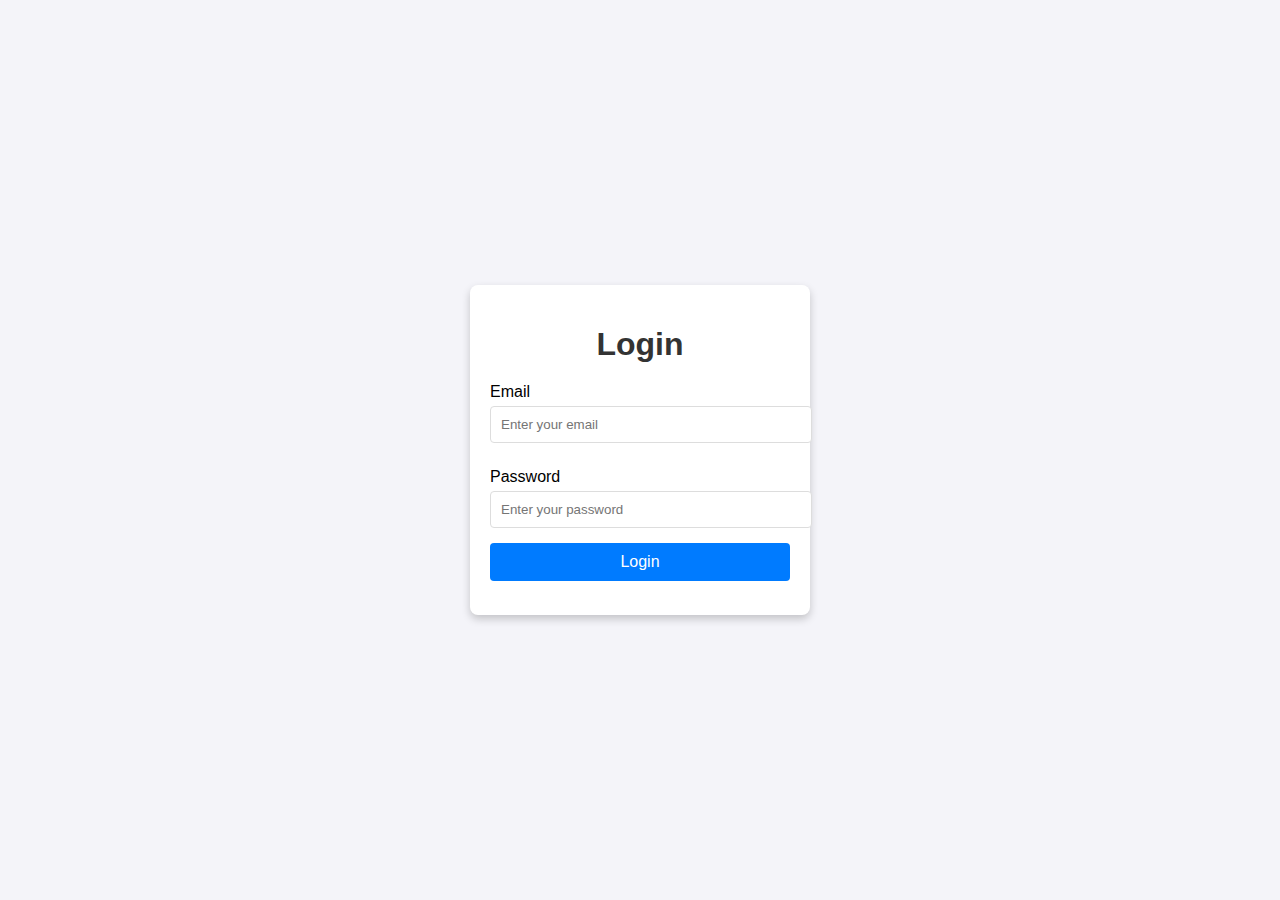
<file: index.html>
<!DOCTYPE html>
<html lang="en">
<head>
    <meta charset="UTF-8">
    <meta name="viewport" content="width=device-width, initial-scale=1.0">
    <title>Login - Customer Support Ticket System</title>
    <link rel="stylesheet" href="index.css">
</head>
<body>
    <div class="login-container">
        <h1>Login</h1>
        <form id="loginForm">
            <label for="email">Email</label>
            <input type="email" id="email" name="email" placeholder="Enter your email" required>
            <label for="password">Password</label>
            <input type="password" id="password" name="password" placeholder="Enter your password" required>
            <button type="submit">Login</button>
        </form>
        <p class="error-message" id="errorMessage"></p>
    </div>
    <script>
        document.getElementById("loginForm").addEventListener("submit", function (event) {
            event.preventDefault();
            
            const email = document.getElementById("email").value;
            const password = document.getElementById("password").value;

            // Dummy credentials for validation
            const validUser = {
                email: "admin@example.com",
                password: "admin123"
            };

            if (email === validUser.email && password === validUser.password) {
                // Redirect to index.html
                window.location.href = "homepage.html";
            } else {
                // Show error message
                document.getElementById("errorMessage").textContent = "Invalid email or password.";
            }
        });
    </script>
</body>
</html>
</file>
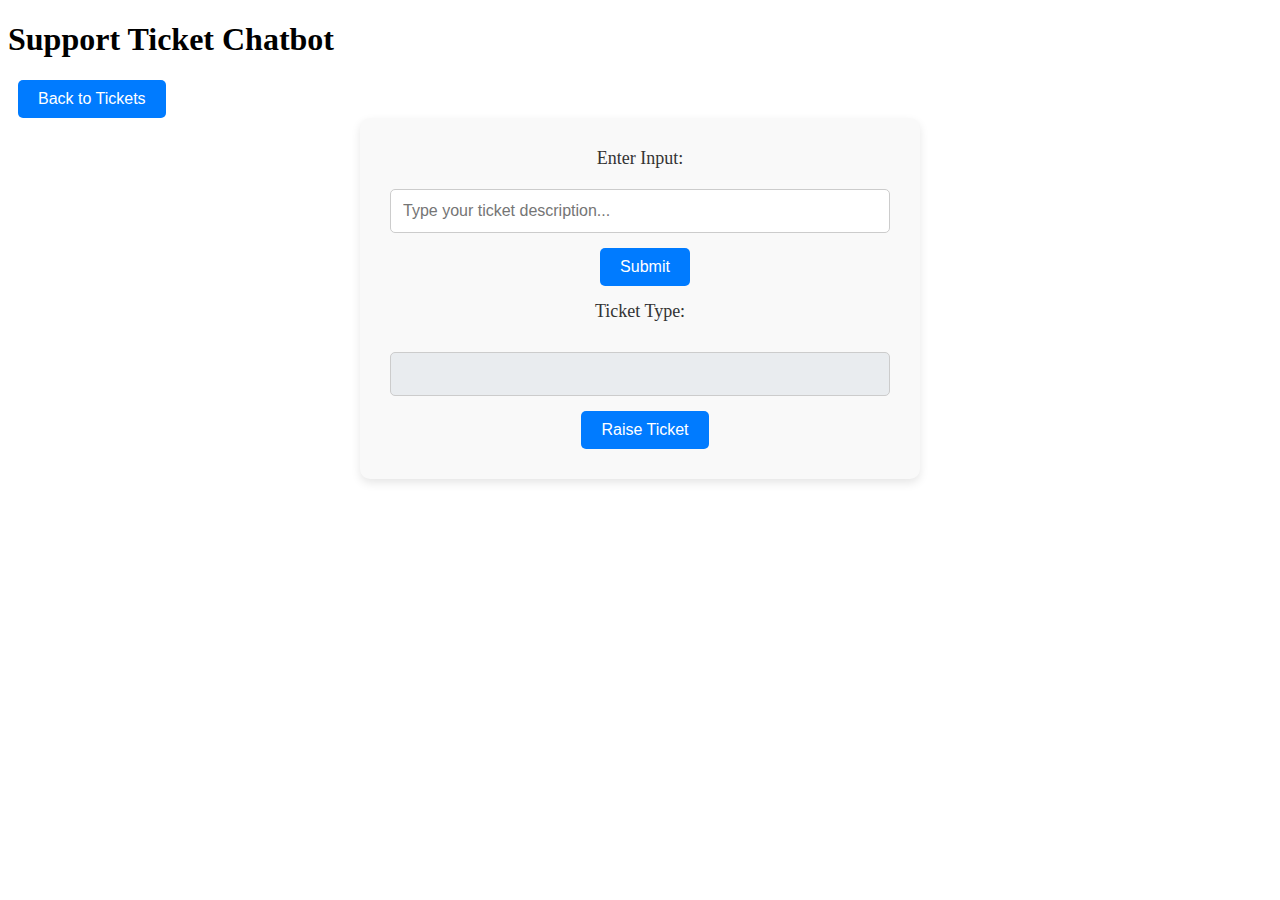
<file: chatbot.html>
<!DOCTYPE html>
<html lang="en">
  <head>
    <meta charset="UTF-8" />
    <meta name="viewport" content="width=device-width, initial-scale=1.0" />
    <title>API Call Page</title>
    <style>
      /* Form container */
      form {
        display: flex;
        justify-content: center;
        align-items: center;
        flex-direction: column; /* Stack elements vertically */
        gap: 15px; /* Add space between elements */
        background-color: #f9f9f9; /* Light background */
        padding: 30px;
        border-radius: 10px;
        box-shadow: 0 4px 10px rgba(0, 0, 0, 0.1); /* Soft shadow */
        max-width: 500px;
        margin: 0 auto; /* Center the form horizontally */
      }

      /* Input field styling */
      label {
        font-size: 18px;
        margin-bottom: 5px;
        color: #333; /* Darker label text */
      }

      input[type="text"] {
        width: 100%;
        padding: 12px;
        border: 1px solid #ccc;
        border-radius: 5px;
        font-size: 16px;
        box-sizing: border-box; /* Ensure padding doesn't increase size */
        transition: border-color 0.3s;
      }

      input[type="text"]:focus {
        border-color: #007bff; /* Highlight border on focus */
        outline: none; /* Remove default focus outline */
      }

      /* Add spacing around ticket type display */
      #ticketType {
        width: 100%;
        padding: 12px;
        margin-top: 10px;
        border: 1px solid #ccc;
        border-radius: 5px;
        font-size: 16px;
        background-color: #e9ecef; /* Light grey background */
        color: #333;
      }

      /* Loader styles */
      #loader {
        position: fixed;
        top: 50%;
        left: 50%;
        transform: translate(-50%, -50%);
        background-color: rgba(0, 0, 0, 0.7);
        color: white;
        padding: 20px;
        border-radius: 10px;
        font-size: 16px;
        display: none; /* Hidden by default */
      }
      button {
        background-color: #007bff; /* Primary blue color */
        color: white; /* Text color */
        border: none; /* Remove default border */
        border-radius: 5px; /* Rounded corners */
        padding: 10px 20px; /* Top/Bottom and Left/Right padding */
        font-size: 16px; /* Font size */
        cursor: pointer; /* Change cursor to pointer when hovering */
        transition: background-color 0.3s, transform 0.2s; /* Smooth transitions for hover effects */
        margin-left: 10px;
      }

      button:hover {
        background-color: #0056b3; /* Darker blue on hover */
        transform: scale(1.05); /* Slightly increase button size on hover */
      }

      button:active {
        background-color: #004085; /* Even darker blue on click */
        transform: scale(1); /* Reset scale to normal when clicked */
      }

      button:focus {
        outline: none; /* Remove the focus outline */
      }
    </style>
  </head>
  <body>
    <h1>Support Ticket Chatbot</h1>
    <div class="nav-container">
      <button onclick="navigateToTickets()">Back to Tickets</button>
    </div>

    <!-- <form onsubmit="event.preventDefault(); fetchTicketType();">
      <label for="userInput">Enter Input:</label>
      <input type="text" id="userInput" required />
      <button type="submit">Submit</button>
    </form>
    <br />
    <label for="ticketType">Ticket Type:</label>
    <input type="text" id="ticketType" readonly /> -->

    <!-- Updated Form Section -->
    <form onsubmit="event.preventDefault(); fetchTicketType();">
      <label for="userInput">Enter Input:</label>
      <input
        type="text"
        id="userInput"
        placeholder="Type your ticket description..."
        required
      />
      <button type="submit">Submit</button>
      <label for="ticketType">Ticket Type:</label>
      <input type="text" id="ticketType" readonly />

      <button id="raiseTicket">Raise Ticket</button>
    </form>

    <!-- <table id="ticketsTable">
        <thead>
          <tr>
            <th>Ticket ID</th>
            <th>Customer Name</th>
            <th>Customer Email</th>
            <th>Customer Age</th>
            <th>Customer Gender</th>
            <th>Product Purchased</th>
            <th>Date of Purchase</th>
            <th>Ticket Type</th>
            <th>Ticket Subject</th>
            <th>Ticket Description</th>
            <th>Ticket Status</th>
            <th>Resolution</th>
            <th>Ticket Priority</th>
            <th>Ticket Channel</th>
            <th>First Response Time</th>
            <th>Time to Resolution</th>
            <th>Customer Satisfaction Rating</th>
            <th>Actions</th>
          </tr>
        </thead>
        <tbody></tbody>
      </table> -->

    <script>
      function navigateToTickets() {
        window.location.href = "homepage.html";
      }

      function fetchTicketType() {
        const inputField = document.getElementById("userInput");
        const ticketTypeField = document.getElementById("ticketType");
        const userInput = inputField.value;

        fetch(
          //   "http://127.0.0.1:8000/predict_ticket_type",
          "https://mini-project-backend-jmwh.onrender.com/predict_ticket_type",
          {
            method: "POST",
            headers: {
              "Content-Type": "application/json",
            },
            body: JSON.stringify({ description: userInput }),
          }
        )
          .then((response) => response.json())
          .then((data) => {
            ticketTypeField.value = data.predicted_category; // Assuming the API returns { "ticketType": "someType" }
          })
          .catch((error) => {
            console.error("Error fetching ticket type:", error);
          });
      }

      document
        .getElementById("raiseTicket")
        .addEventListener("click", function () {
          const storedTickets = JSON.parse(
            localStorage.getItem("tickets") || "[]"
          );
          const newTicket = {
            ticketID: (storedTickets?.length ? storedTickets?.length : 0) + 1,
            customerName: "",
            customerEmail: "admin@example.com",
            customerAge: "",
            customerGender: "",
            productPurchased: "",
            dateOfPurchase: "",
            ticketType: document.getElementById("ticketType").value,
            ticketSubject: "",
            ticketDescription: document.getElementById("userInput").value,
            ticketStatus: "Open",
            resolution: "",
            ticketPriority: "",
            ticketChannel: "",
            firstResponseTime: "",
            timeToResolution: "",
            customerSatisfactionRating: 0,
          };
          storedTickets.push(newTicket);
          localStorage.setItem("tickets", JSON.stringify(storedTickets));
          alert("Ticket raised successfully!");
        });
    </script>
  </body>
</html>
</file>
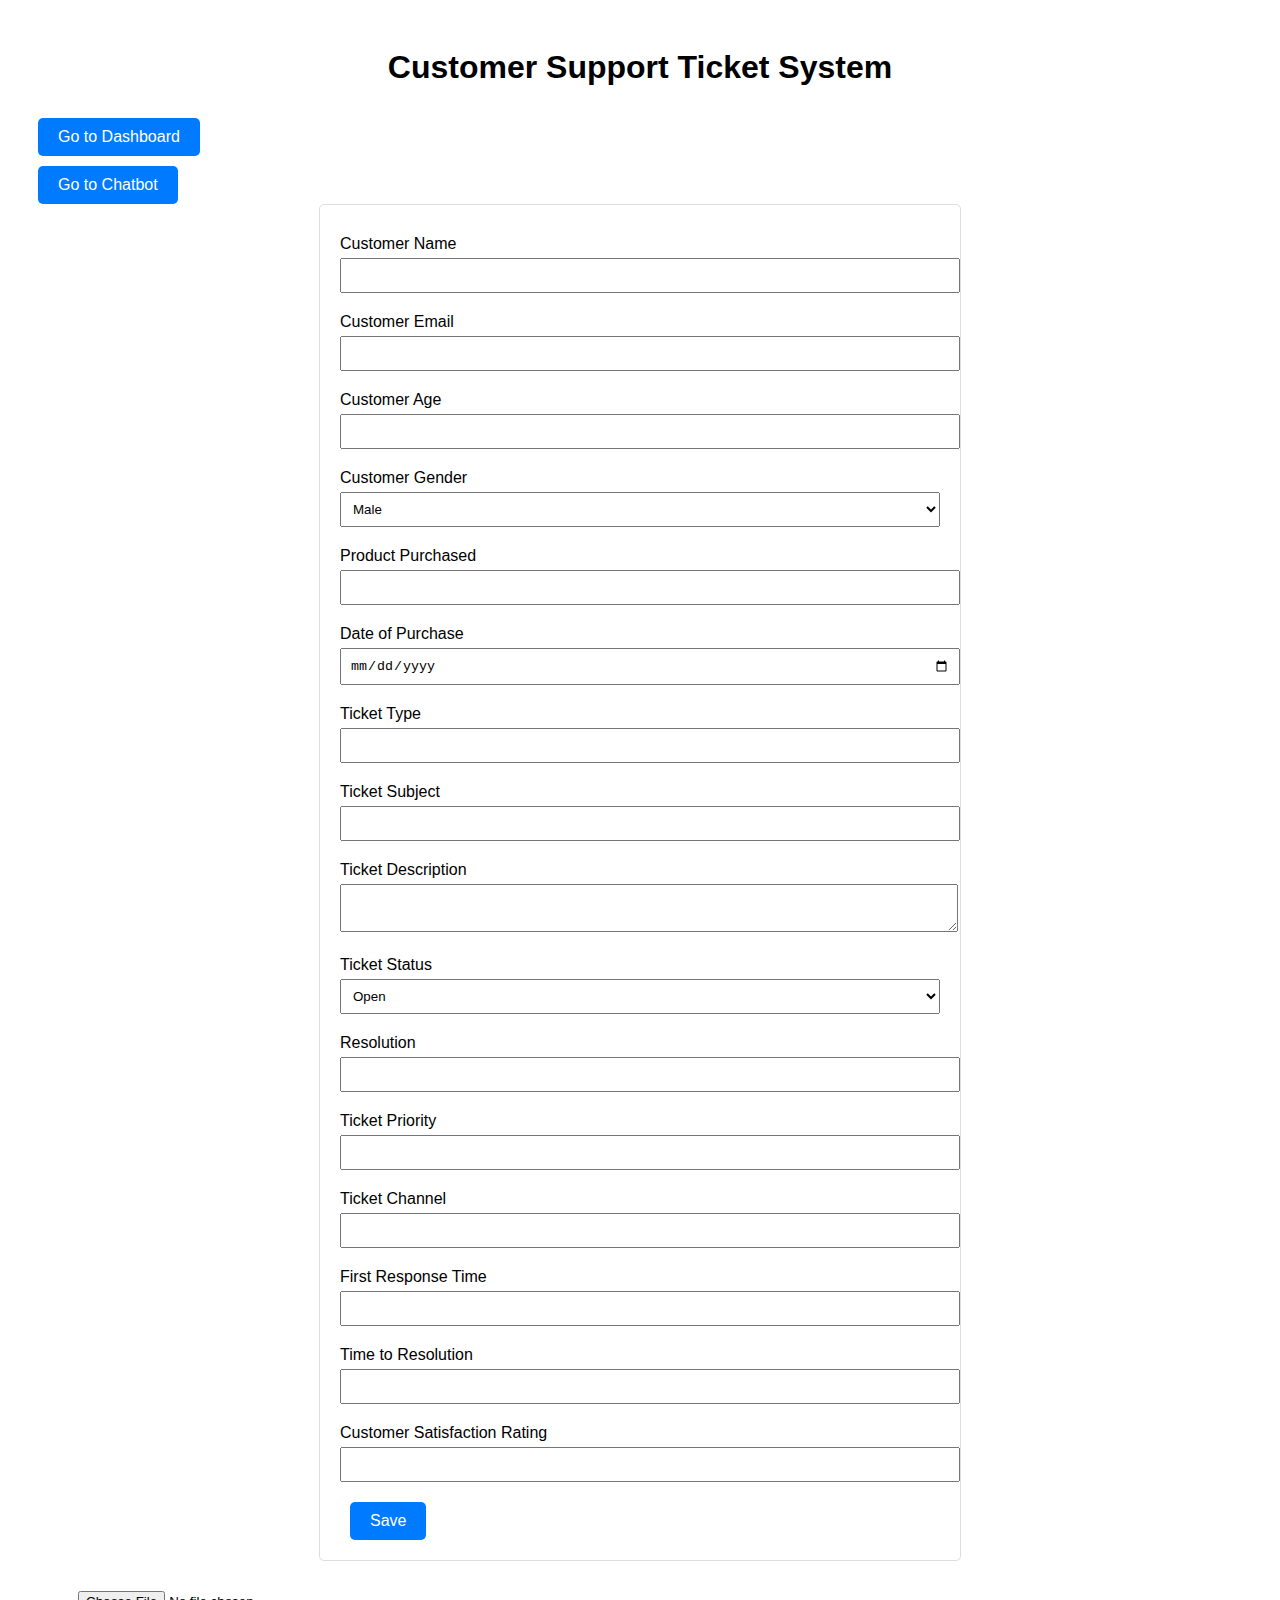
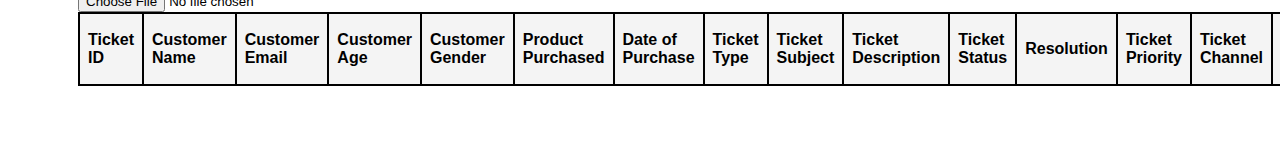
<file: homepage.html>
<!DOCTYPE html>
<html lang="en">
  <head>
    <meta charset="UTF-8" />
    <meta name="viewport" content="width=device-width, initial-scale=1.0" />
    <title>Customer Support Ticket System</title>
    <link rel="stylesheet" href="homepage.css" />
  </head>
  <body>
    <h1>Customer Support Ticket System</h1>

    <!-- Navigation to Dashboard -->
    <div class="nav-container">
      <button onclick="navigateToDashboard()">Go to Dashboard</button>
    </div>
    <!-- Navigation to Dashboard -->
    <div class="nav-container">
      <button onclick="navigateToChatbot()">Go to Chatbot</button>
    </div>

    <!-- Ticket Form -->
    <div class="form-container">
      <form id="ticketForm">
        <input type="hidden" id="ticketID" name="ticketID" />
        <label>Customer Name</label>
        <input type="text" id="customerName" name="customerName" required />
        <label>Customer Email</label>
        <input type="email" id="customerEmail" name="customerEmail" required />
        <label>Customer Age</label>
        <input type="number" id="customerAge" name="customerAge" required />
        <label>Customer Gender</label>
        <select id="customerGender" name="customerGender" required>
          <option value="Male">Male</option>
          <option value="Female">Female</option>
        </select>
        <label>Product Purchased</label>
        <input
          type="text"
          id="productPurchased"
          name="productPurchased"
          required
        />
        <label>Date of Purchase</label>
        <input type="date" id="dateOfPurchase" name="dateOfPurchase" required />
        <label>Ticket Type</label>
        <input type="text" id="ticketType" name="ticketType" required />
        <label>Ticket Subject</label>
        <input type="text" id="ticketSubject" name="ticketSubject" required />
        <label>Ticket Description</label>
        <textarea
          id="ticketDescription"
          name="ticketDescription"
          required
        ></textarea>
        <label>Ticket Status</label>
        <select id="ticketStatus" name="ticketStatus" required>
          <option value="Open">Open</option>
          <option value="In Progress">In Progress</option>
          <option value="Resolved">Resolved</option>
          <option value="Closed">Closed</option>
        </select>
        <label>Resolution</label>
        <input type="text" id="resolution" name="resolution" />
        <label>Ticket Priority</label>
        <input type="text" id="ticketPriority" name="ticketPriority" required />
        <label>Ticket Channel</label>
        <input type="text" id="ticketChannel" name="ticketChannel" required />
        <label>First Response Time</label>
        <input type="text" id="firstResponseTime" name="firstResponseTime" />
        <label>Time to Resolution</label>
        <input type="text" id="timeToResolution" name="timeToResolution" />
        <label>Customer Satisfaction Rating</label>
        <input
          type="number"
          id="customerSatisfactionRating"
          name="customerSatisfactionRating"
          max="5"
          min="1"
        />
        <button type="submit">Save</button>
      </form>
    </div>

    <!-- Ticket Table -->
    <div class="table-container">
      <input
        type="file"
        id="csvFileInput"
        accept=".csv"
        onchange="importCSV(event)"
      />
      <table id="ticketsTable">
        <thead>
          <tr>
            <th>Ticket ID</th>
            <th>Customer Name</th>
            <th>Customer Email</th>
            <th>Customer Age</th>
            <th>Customer Gender</th>
            <th>Product Purchased</th>
            <th>Date of Purchase</th>
            <th>Ticket Type</th>
            <th>Ticket Subject</th>
            <th>Ticket Description</th>
            <th>Ticket Status</th>
            <th>Resolution</th>
            <th>Ticket Priority</th>
            <th>Ticket Channel</th>
            <th>First Response Time</th>
            <th>Time to Resolution</th>
            <th>Customer Satisfaction Rating</th>
            <th>Actions</th>
          </tr>
        </thead>
        <tbody></tbody>
      </table>
    </div>

    <script>
      function navigateToDashboard() {
        window.location.href = "dashboard.html";
      }
      function navigateToChatbot() {
        window.location.href = "chatbot.html";
      }
    </script>
    <script src="script.js"></script>
  </body>
</html>
</file>
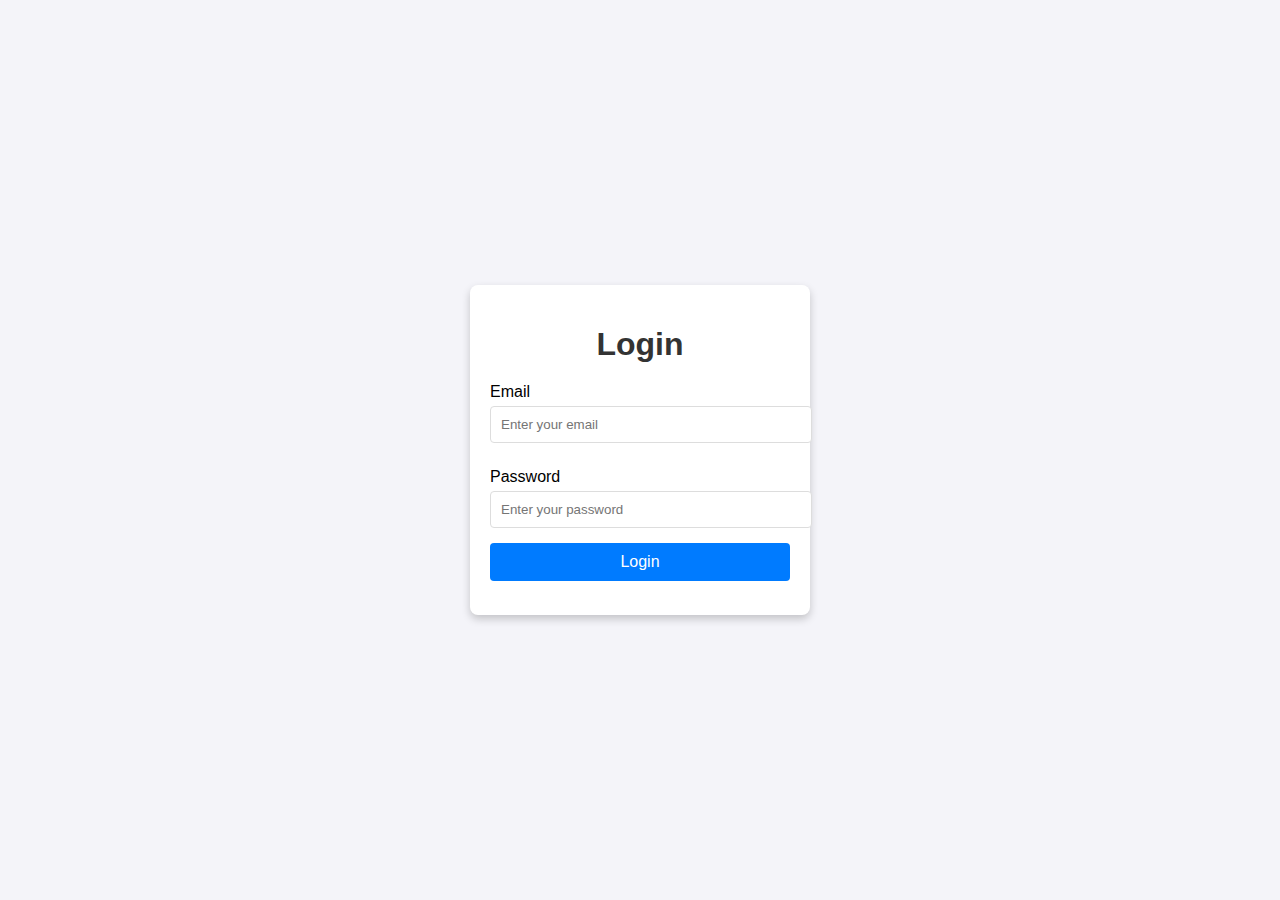
<file: login.html>
<!DOCTYPE html>
<html lang="en">
<head>
    <meta charset="UTF-8">
    <meta name="viewport" content="width=device-width, initial-scale=1.0">
    <title>Login - Customer Support Ticket System</title>
    <link rel="stylesheet" href="login.css">
</head>
<body>
    <div class="login-container">
        <h1>Login</h1>
        <form id="loginForm">
            <label for="email">Email</label>
            <input type="email" id="email" name="email" placeholder="Enter your email" required>
            <label for="password">Password</label>
            <input type="password" id="password" name="password" placeholder="Enter your password" required>
            <button type="submit">Login</button>
        </form>
        <p class="error-message" id="errorMessage"></p>
    </div>
    <script>
        document.getElementById("loginForm").addEventListener("submit", function (event) {
            event.preventDefault();
            
            const email = document.getElementById("email").value;
            const password = document.getElementById("password").value;

            // Dummy credentials for validation
            const validUser = {
                email: "admin@example.com",
                password: "admin123"
            };

            if (email === validUser.email && password === validUser.password) {
                // Redirect to index.html
                window.location.href = "index.html";
            } else {
                // Show error message
                document.getElementById("errorMessage").textContent = "Invalid email or password.";
            }
        });
    </script>
</body>
</html>
</file>
<file: index.css>
body {
    font-family: Arial, sans-serif;
    margin: 0;
    padding: 0;
    background-color: #f4f4f9;
    display: flex;
    justify-content: center;
    align-items: center;
    height: 100vh;
}

.login-container {
    background-color: #fff;
    padding: 20px;
    border-radius: 8px;
    box-shadow: 0 4px 8px rgba(0, 0, 0, 0.2);
    text-align: center;
    width: 300px;
}

.login-container h1 {
    margin-bottom: 20px;
    color: #333;
}

.login-container label {
    display: block;
    margin: 10px 0 5px;
    text-align: left;
}

.login-container input {
    width: 100%;
    padding: 10px;
    margin-bottom: 15px;
    border: 1px solid #ddd;
    border-radius: 4px;
}

.login-container button {
    width: 100%;
    padding: 10px;
    background-color: #007bff;
    color: white;
    border: none;
    border-radius: 4px;
    cursor: pointer;
    font-size: 16px;
}

.login-container button:hover {
    background-color: #0056b3;
}

.error-message {
    color: red;
    font-size: 14px;
    margin-top: 10px;
}
</file>
<file: homepage.css>
body {
  font-family: Arial, sans-serif;
  padding: 20px;
}
h1 {
  text-align: center;
}
.form-container {
  max-width: 600px;
  margin: 0 auto 20px;
  padding: 20px;
  border: 1px solid #ddd;
  border-radius: 5px;
}
.form-container label {
  display: block;
  margin: 10px 0 5px;
}
.form-container input,
.form-container textarea,
.form-container select {
  width: 100%;
  padding: 8px;
  margin-bottom: 10px;
}
.table-container {
  margin: 20px 0;
  width: 100%; /* Full width of the page */
  overflow-x: auto; /* Allow horizontal scrolling */
  overflow-y: auto; /* Allow vertical scrolling */
  padding: 10px 50px;
}

table {
  /* width: 100%; */
  /* min-width: 1000px; Set a minimum width to ensure horizontal scrolling */
  border-collapse: collapse;
  table-layout: fixed; /* Prevent columns from resizing */
}

th,
td {
  padding: 8px;
  text-align: left;
  word-wrap: break-word; /* Ensure long text wraps within columns */
  max-width: 200px; /* Set max-width for columns */
  border: 2px solid black;
}

th {
  background-color: #f4f4f4; /* Optional styling */
}
button {
  background-color: #007bff; /* Primary blue color */
  color: white; /* Text color */
  border: none; /* Remove default border */
  border-radius: 5px; /* Rounded corners */
  padding: 10px 20px; /* Top/Bottom and Left/Right padding */
  font-size: 16px; /* Font size */
  cursor: pointer; /* Change cursor to pointer when hovering */
  transition: background-color 0.3s, transform 0.2s; /* Smooth transitions for hover effects */
  margin-left: 10px;
  margin-top: 10px;
}

button:hover {
  background-color: #0056b3; /* Darker blue on hover */
  transform: scale(1.05); /* Slightly increase button size on hover */
}

button:active {
  background-color: #004085; /* Even darker blue on click */
  transform: scale(1); /* Reset scale to normal when clicked */
}

button:focus {
  outline: none; /* Remove the focus outline */
}
</file>
<file: login.css>
body {
    font-family: Arial, sans-serif;
    margin: 0;
    padding: 0;
    background-color: #f4f4f9;
    display: flex;
    justify-content: center;
    align-items: center;
    height: 100vh;
}

.login-container {
    background-color: #fff;
    padding: 20px;
    border-radius: 8px;
    box-shadow: 0 4px 8px rgba(0, 0, 0, 0.2);
    text-align: center;
    width: 300px;
}

.login-container h1 {
    margin-bottom: 20px;
    color: #333;
}

.login-container label {
    display: block;
    margin: 10px 0 5px;
    text-align: left;
}

.login-container input {
    width: 100%;
    padding: 10px;
    margin-bottom: 15px;
    border: 1px solid #ddd;
    border-radius: 4px;
}

.login-container button {
    width: 100%;
    padding: 10px;
    background-color: #007bff;
    color: white;
    border: none;
    border-radius: 4px;
    cursor: pointer;
    font-size: 16px;
}

.login-container button:hover {
    background-color: #0056b3;
}

.error-message {
    color: red;
    font-size: 14px;
    margin-top: 10px;
}
</file>
